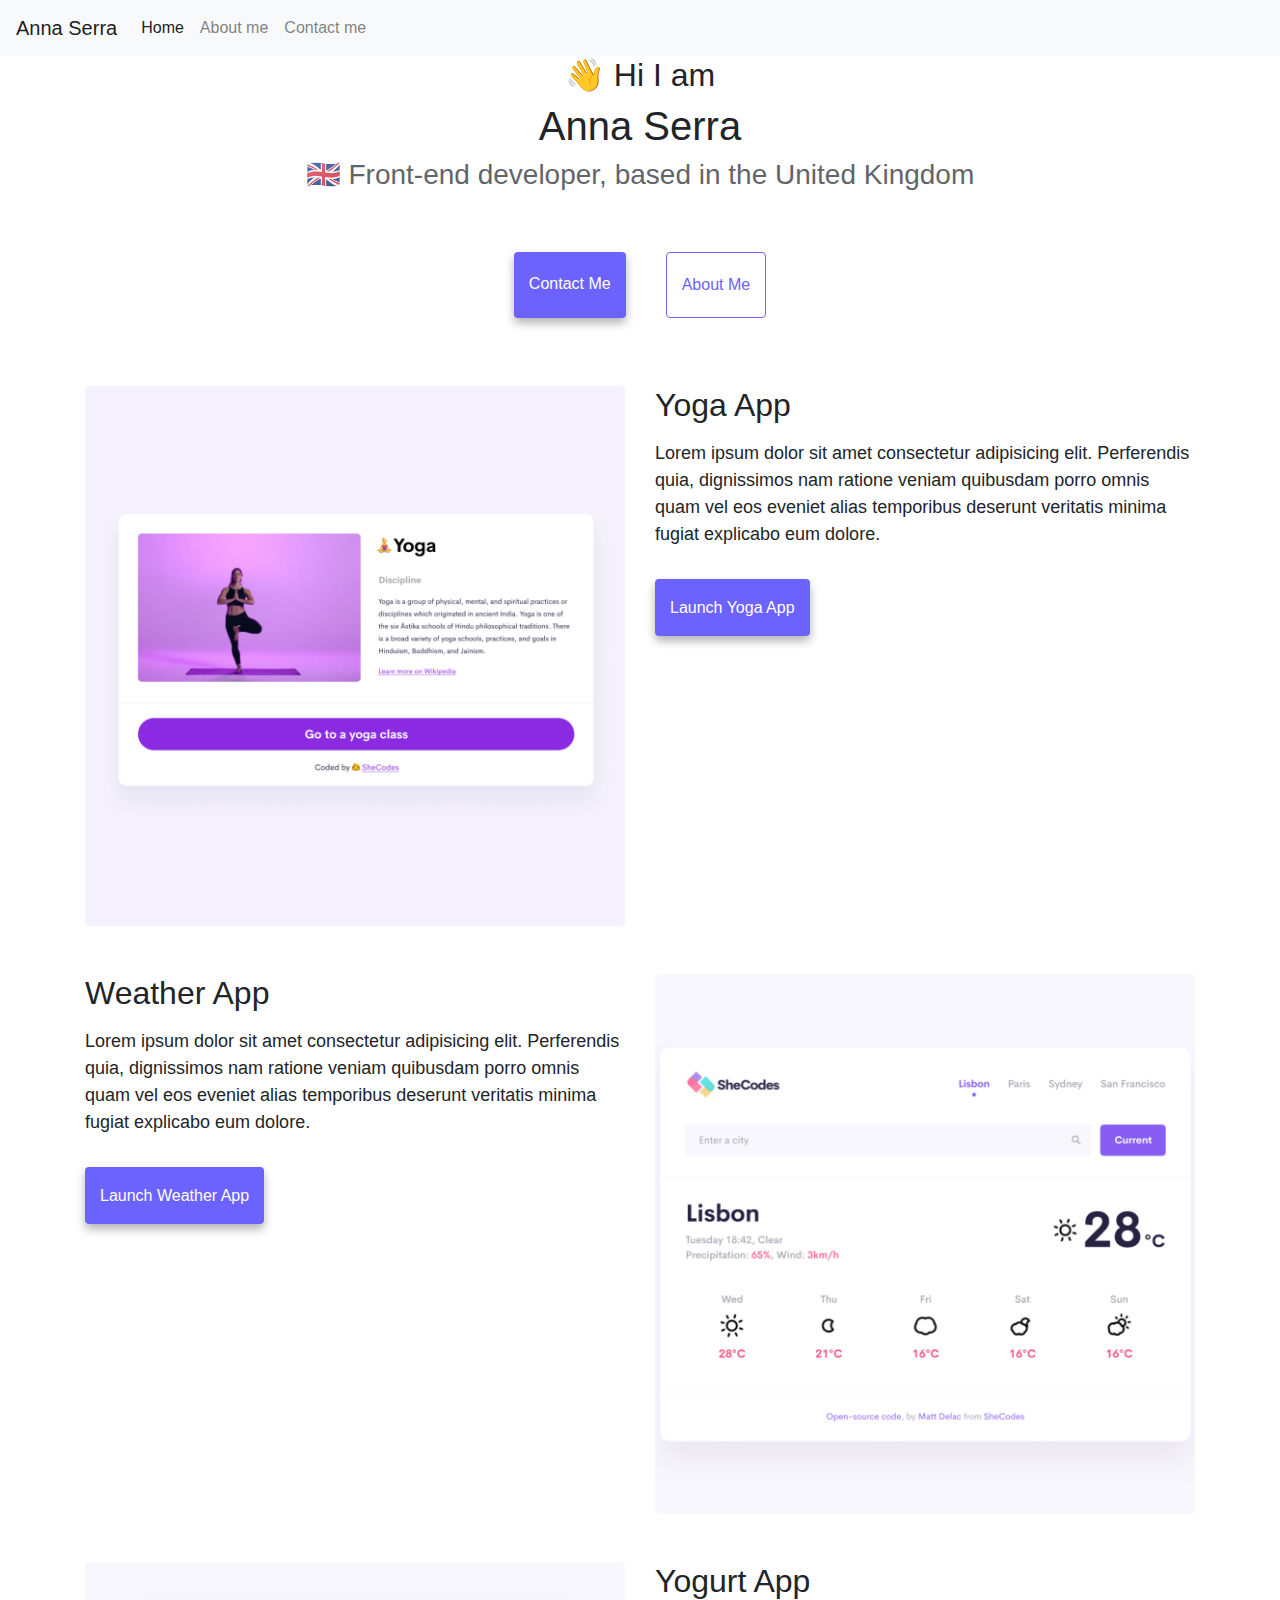
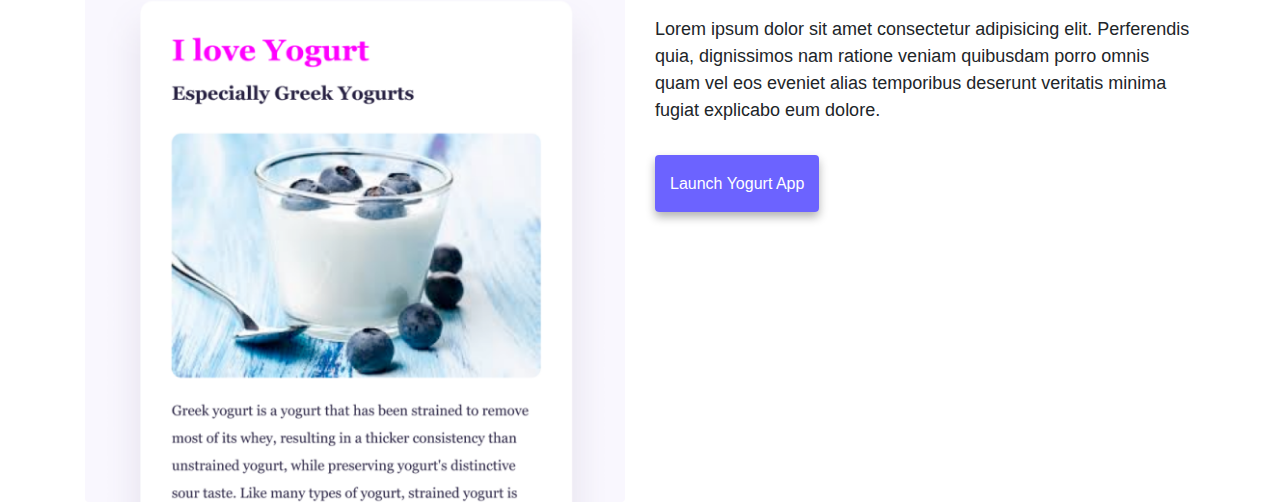
<file: index.html>
<!DOCTYPE html>
<html lang="en">
  <head>
    <meta charset="UTF-8" />
    <meta name="viewport" content="width=device-width, initial-scale=1.0" />
    <title>Front-end developer - Anna Serra</title>
    <meta
      name="description"
      content="Anna Serra is a Front-end developer based in Leeds, United Kingdom"
    />
    <link rel="stylesheet" href="/css/style.css" />
    <link
      rel="stylesheet"
      href="https://cdn.jsdelivr.net/npm/bootstrap@4.3.1/dist/css/bootstrap.min.css"
      integrity="sha384-ggOyR0iXCbMQv3Xipma34MD+dH/1fQ784/j6cY/iJTQUOhcWr7x9JvoRxT2MZw1T"
      crossorigin="anonymous"
    />
  </head>
  <body>
    <nav class="navbar navbar-expand-md navbar-light bg-light">
      <a class="navbar-brand" href="/" title="Homepage">Anna Serra</a>
      <button
        class="navbar-toggler"
        type="button"
        data-toggle="collapse"
        data-target="#navbarNav"
        aria-controls="navbarNav"
        aria-expanded="false"
        aria-label="Toggle navigation"
      >
        <span class="navbar-toggler-icon"></span>
      </button>
      <div class="collapse navbar-collapse" id="navbarNav">
        <ul class="navbar-nav">
          <li class="nav-item active">
            <a class="nav-link" href="/"
              >Home <span class="sr-only">(current)</span></a
            >
          </li>
          <li class="nav-item">
            <a class="nav-link" href="/about.html" title="About Anna Serra"
              >About me</a
            >
          </li>
          <li class="nav-item">
            <a
              class="nav-link"
              href="/about.html#contact"
              title="Contact Anna Serra"
              >Contact me</a
            >
          </li>
        </ul>
      </div>
    </nav>
    <h2 class="text-center">👋 Hi I am</h2>
    <h1 class="text-center">Anna Serra</h1>
    <h3 class="text-center">
      🇬🇧 Front-end developer, based in the United Kingdom
    </h3>
    <div class="navigation-links mb-5">
      <a
        href="/about.html#contact"
        class="primary-link"
        title="Contact Anna Serra"
        >Contact me</a
      >
      <a href="/about.html" class="secondary-link" title="About Anna Serra"
        >About me</a
      >
    </div>
    <div class="container">
      <div class="row">
        <div class="col-md-6">
          <img
            src="/images/yoga.png"
            alt="yoga project image"
            class="img-fluid rounded d-none d-sm-block"
          />
        </div>
        <div class="col-md-6">
          <h2 class="mb-3">Yoga App</h2>
          <p>
            Lorem ipsum dolor sit amet consectetur adipisicing elit. Perferendis
            quia, dignissimos nam ratione veniam quibusdam porro omnis quam vel
            eos eveniet alias temporibus deserunt veritatis minima fugiat
            explicabo eum dolore.
          </p>
          <div class="mt-5">
            <a
              href="#"
              target="_blank"
              rel="noopener noreferrer"
              class="primary-link project-link"
              title="Yoga project"
              >Launch Yoga App</a
            >
          </div>
        </div>
      </div>
      <div class="row mt-5">
        <div class="col-md-6">
          <h2 class="mb-3">Weather App</h2>
          <p>
            Lorem ipsum dolor sit amet consectetur adipisicing elit. Perferendis
            quia, dignissimos nam ratione veniam quibusdam porro omnis quam vel
            eos eveniet alias temporibus deserunt veritatis minima fugiat
            explicabo eum dolore.
          </p>
          <div class="mt-5">
            <a
              href="#"
              target="_blank"
              rel="noopener noreferrer"
              class="primary-link project-link"
              title="Weather project"
              >Launch Weather App</a
            >
          </div>
        </div>
        <div class="col-md-6">
          <img
            src="/images/weather.png"
            alt="weather project image"
            class="img-fluid rounded d-none d-sm-block"
          />
        </div>
      </div>
      <div class="row mt-5">
        <div class="col-md-6">
          <img
            src="/images/yogurt.png"
            alt="yogurt project image"
            class="img-fluid rounded d-none d-sm-block"
          />
        </div>
        <div class="col-md-6">
          <h2 class="mb-3">Yogurt App</h2>
          <p>
            Lorem ipsum dolor sit amet consectetur adipisicing elit. Perferendis
            quia, dignissimos nam ratione veniam quibusdam porro omnis quam vel
            eos eveniet alias temporibus deserunt veritatis minima fugiat
            explicabo eum dolore.
          </p>
          <div class="mt-5">
            <a
              href="#"
              target="_blank"
              rel="noopener noreferrer"
              class="primary-link project-link"
              title="Yogurt project"
              >Launch Yogurt App</a
            >
          </div>
        </div>
      </div>
    </div>
    <script
      src="https://code.jquery.com/jquery-3.3.1.slim.min.js"
      integrity="sha384-q8i/X+965DzO0rT7abK41JStQIAqVgRVzpbzo5smXKp4YfRvH+8abtTE1Pi6jizo"
      crossorigin="anonymous"
    ></script>
    <script
      src="https://cdn.jsdelivr.net/npm/popper.js@1.14.7/dist/umd/popper.min.js"
      integrity="sha384-UO2eT0CpHqdSJQ6hJty5KVphtPhzWj9WO1clHTMGa3JDZwrnQq4sF86dIHNDz0W1"
      crossorigin="anonymous"
    ></script>
    <script
      src="https://cdn.jsdelivr.net/npm/bootstrap@4.3.1/dist/js/bootstrap.min.js"
      integrity="sha384-JjSmVgyd0p3pXB1rRibZUAYoIIy6OrQ6VrjIEaFf/nJGzIxFDsf4x0xIM+B07jRM"
      crossorigin="anonymous"
    ></script>
  </body>
</html>
</file>
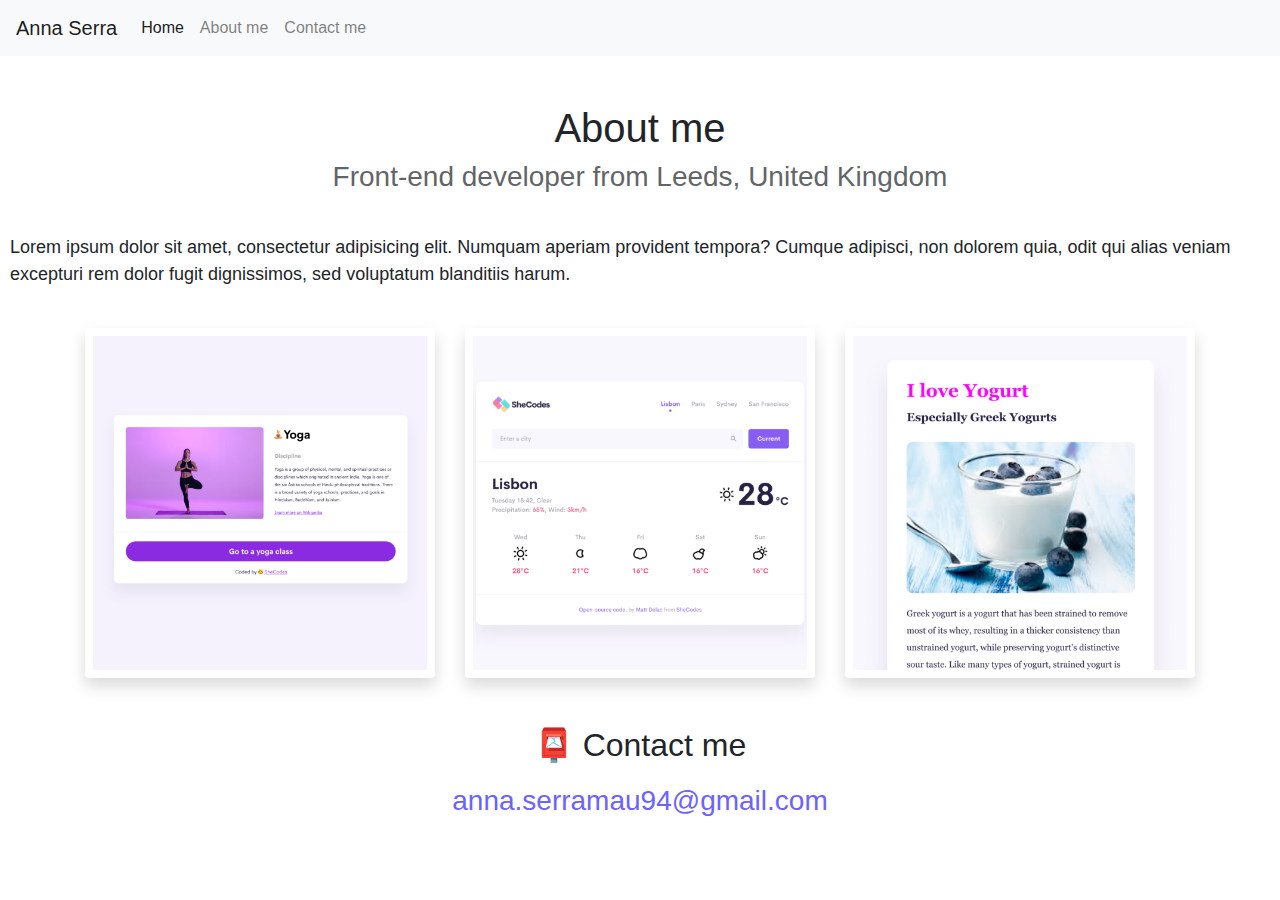
<file: about.html>
<!DOCTYPE html>
<html lang="en">
  <head>
    <meta charset="UTF-8" />
    <meta name="viewport" content="width=device-width, initial-scale=1.0" />
    <title>About me - Anna Serra</title>
    <meta
      name="description"
      content="More information and details about me and my projects"
    />
    <link rel="stylesheet" href="/css/style.css" />
    <link
      rel="stylesheet"
      href="https://cdn.jsdelivr.net/npm/bootstrap@4.3.1/dist/css/bootstrap.min.css"
      integrity="sha384-ggOyR0iXCbMQv3Xipma34MD+dH/1fQ784/j6cY/iJTQUOhcWr7x9JvoRxT2MZw1T"
      crossorigin="anonymous"
    />
  </head>
  <body>
    <nav class="navbar navbar-expand-md navbar-light bg-light">
      <a class="navbar-brand" href="/">Anna Serra</a>
      <button
        class="navbar-toggler"
        type="button"
        data-toggle="collapse"
        data-target="#navbarNav"
        aria-controls="navbarNav"
        aria-expanded="false"
        aria-label="Toggle navigation"
      >
        <span class="navbar-toggler-icon"></span>
      </button>
      <div class="collapse navbar-collapse" id="navbarNav">
        <ul class="navbar-nav">
          <li class="nav-item active">
            <a class="nav-link" href="/index.html"
              >Home <span class="sr-only"></span
            ></a>
          </li>
          <li class="nav-item">
            <a class="nav-link" href="/about.html">About me</a>
          </li>
          <li class="nav-item">
            <a class="nav-link" href="/about.html#contact">Contact me</a>
          </li>
        </ul>
      </div>
    </nav>
    <h1 class="text-center mt-5">About me</h1>
    <h3 class="text-center">Front-end developer from Leeds, United Kingdom</h3>
    <div class="about-paragraphs">
      <p>
        Lorem ipsum dolor sit amet, consectetur adipisicing elit. Numquam
        aperiam provident tempora? Cumque adipisci, non dolorem quia, odit qui
        alias veniam excepturi rem dolor fugit dignissimos, sed voluptatum
        blanditiis harum.
      </p>
    </div>
    <div class="container">
      <div class="row">
        <div class="col-sm-4">
          <img
            src="/images/yoga.png"
            alt="yoga project image"
            class="img-fluid p-2 shadow rounded"
          />
        </div>
        <div class="col-sm-4">
          <img
            src="/images/weather.png"
            alt="weather project image"
            class="img-fluid p-2 shadow rounded"
          />
        </div>
        <div class="col-sm-4">
          <img
            src="/images/yogurt.png"
            alt="yogurt project image"
            class="img-fluid p-2 shadow rounded"
          />
        </div>
      </div>
    </div>
    <div id="contact" class="mt-5">
      <h2 class="text-center">📮 Contact me</h2>
      <a href="mailto:anna.serramau94@gmail.com" class="email-link mt-3">
        anna.serramau94@gmail.com
      </a>
    </div>
    <script
      src="https://code.jquery.com/jquery-3.3.1.slim.min.js"
      integrity="sha384-q8i/X+965DzO0rT7abK41JStQIAqVgRVzpbzo5smXKp4YfRvH+8abtTE1Pi6jizo"
      crossorigin="anonymous"
    ></script>
    <script
      src="https://cdn.jsdelivr.net/npm/popper.js@1.14.7/dist/umd/popper.min.js"
      integrity="sha384-UO2eT0CpHqdSJQ6hJty5KVphtPhzWj9WO1clHTMGa3JDZwrnQq4sF86dIHNDz0W1"
      crossorigin="anonymous"
    ></script>
    <script
      src="https://cdn.jsdelivr.net/npm/bootstrap@4.3.1/dist/js/bootstrap.min.js"
      integrity="sha384-JjSmVgyd0p3pXB1rRibZUAYoIIy6OrQ6VrjIEaFf/nJGzIxFDsf4x0xIM+B07jRM"
      crossorigin="anonymous"
    ></script>
  </body>
</html>
</file>
<file: css/style.css>
:root {
  --primary-color: #6c63ff;
  --secondary-color: #f5f2fe;
  --light-primary-color: #7e77ff;
  --box-shadow: 0 5px 10px rgba(0, 0, 0, 0.3);
}

body {
  margin-top: 100px;
}

h1,
h2,
h3 {
  margin: 0;
}

h1 {
  font-size: 96px;
}

h2 {
  font-size: 48px;
}

h3 {
  font-size: 24px;
  opacity: 0.7;
}

p {
  font-size: 18px;
  line-height: 1.5;
}

.navigation-links {
  display: flex;
  margin-top: 40px;
  justify-content: center;
}

.navigation-links a {
  margin: 20px;
  border-radius: 4px;
  padding: 20px 15px;
  text-decoration: none;
  text-transform: capitalize;
}

.primary-link {
  border-radius: 4px;
  padding: 20px 15px;
  text-decoration: none;
  text-transform: capitalize;
  background: var(--primary-color);
  box-shadow: var(--box-shadow);
  color: white;
}

.primary-link:hover {
  text-decoration: none;
  color: white;
  background-color: var(--light-primary-color);
}

.secondary-link {
  color: var(--primary-color);
  border: 1px solid var(--primary-color);
}

.secondary-link:hover {
  text-decoration: none;
  color: var(--light-primary-color);
  border: 1px solid var(--light-primary-color);
}

.homepage-link {
  color: var(--primary-color);
  text-align: center;
  display: block;
}

.about-paragraphs {
  display: flex;
  margin: 30px 0;
}

.about-paragraphs p {
  margin: 10px;
}

.email-link {
  display: flex;
  justify-content: center;
  color: var(--primary-color);
  font-size: 28px;
  text-decoration: none;
}

.email-link:hover {
  text-decoration: underline;
}

@media (max-width: 576px) {
  h1 {
    font-size: 44px;
    line-height: 1.5;
  }

  h2 {
    font-size: 30px;
    text-align: center;
  }

  p {
    text-align: center;
  }

  .project-link {
    display: block;
    text-align: center;
    margin: 0 20px;
  }
}
</file>
